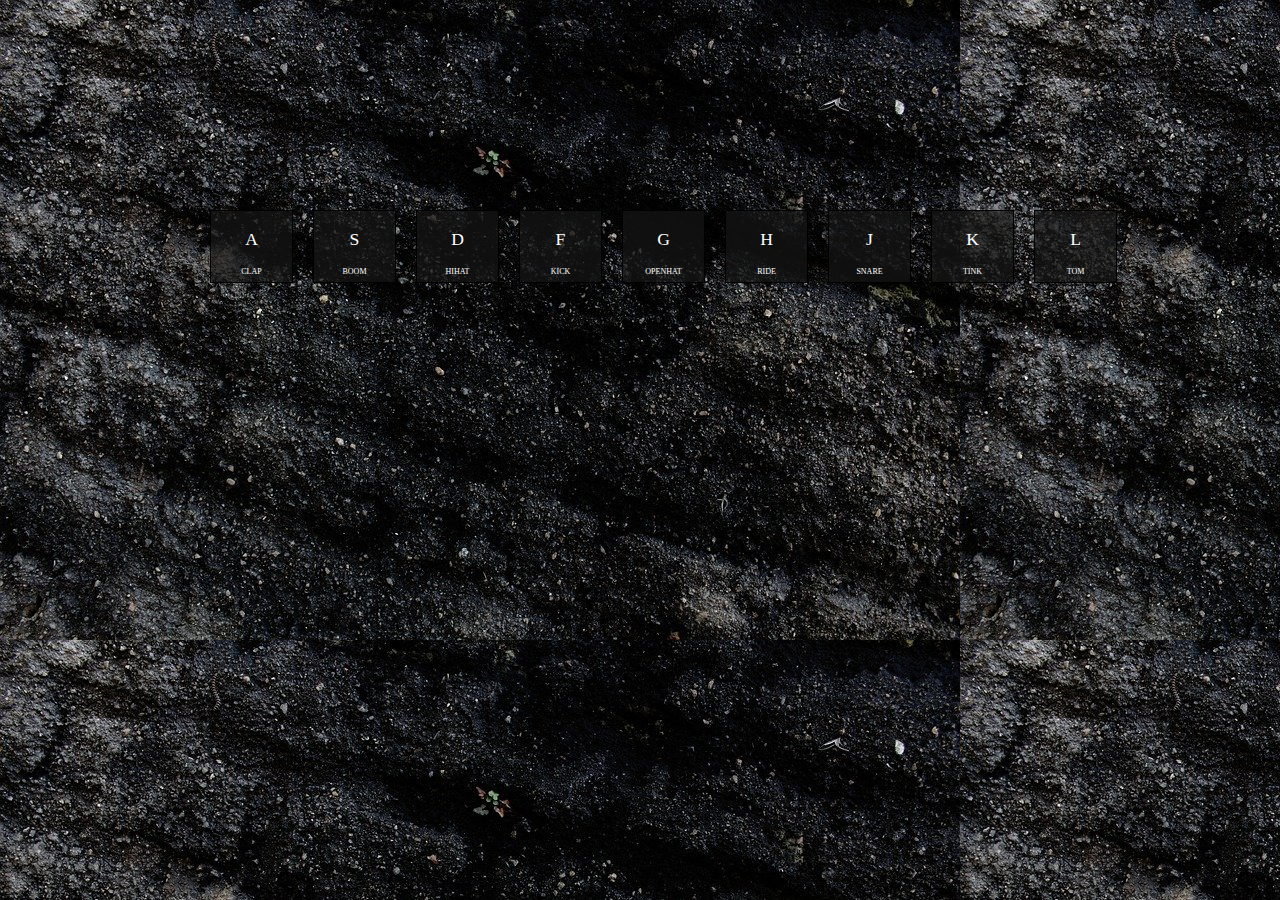
<file: DrumSet/index.html>
<!DOCTYPE html>
<html lang="en">
<head>
    <meta charset="UTF-8">
    <meta http-equiv="X-UA-Compatible" content="IE=edge">
    <meta name="viewport" content="width=device-width, initial-scale=1.0">
    <link rel="stylesheet" href="./index.css">
    <title>Document</title>
</head>

<body>
    <span class="Wrapper">
        <div id="clap" class="boxEle">
            <p class="OveOne"> A</p>
            <p class="underOne">CLAP</p>
        </div>
        <div id="boom" class="boxEle">
            <p class="OveOne">S</p>
            <p class="underOne">BOOM</p>            
        </div>
        <div id="hihat" class="boxEle">
            <p class="OveOne">D</p>
            <p class="underOne">HIHAT</p>
        </div>
        <div id="kick" class="boxEle">
            <p class="OveOne">F</p>        
            <p class="underOne">KICK</p>
        </div>
        <div id="openhat" class="boxEle">
            <p class="OveOne">G</p>
            <p class="underOne">OPENHAT</p>
        </div>
        <div id="ride" class="boxEle">
            <p class="OveOne">H</p>
            <p class="underOne">RIDE</p>
        </div>
        <div id="snare" class="boxEle">
            <p class="OveOne">J</p>
            <p class="underOne">SNARE</p>
        </div>
        <div id="tink" class="boxEle">
            <p class="OveOne">K</p>
            <p class="underOne">TINK</p>
        </div>
        <div id="tom" class="boxEle">
            <p class="OveOne">L</p>
            <p class="underOne">TOM</p>
        </div>
    </span>
    <script src="./index.js"></script>
</body>
</html>
</file>
<file: DrumSet/index.css>
body{
    
    background-image:url('./assets/bg-image.jpg') ; 
    z-index: 0;
}
.Wrapper{
    position: absolute;
    display: flex;
    flex-direction: row;
    padding-left: 15%;
    padding-top: 15%;
}
.boxEle {
    position: relative;
    text-align: center;
    color: white;
    height: 71px;
    width: 81px;
    margin: 10px;
    border: 1px solid rgb(0,0,0);
    background-color: rgba(21,21, 21,.71);
    cursor: pointer;
}

.boxEle:hover{
    height: 90px;
    width: 100px;

}

.underOne{
    font-size: 50%;
}

.OveOne{
    font-size: 110%;
}
</file>
